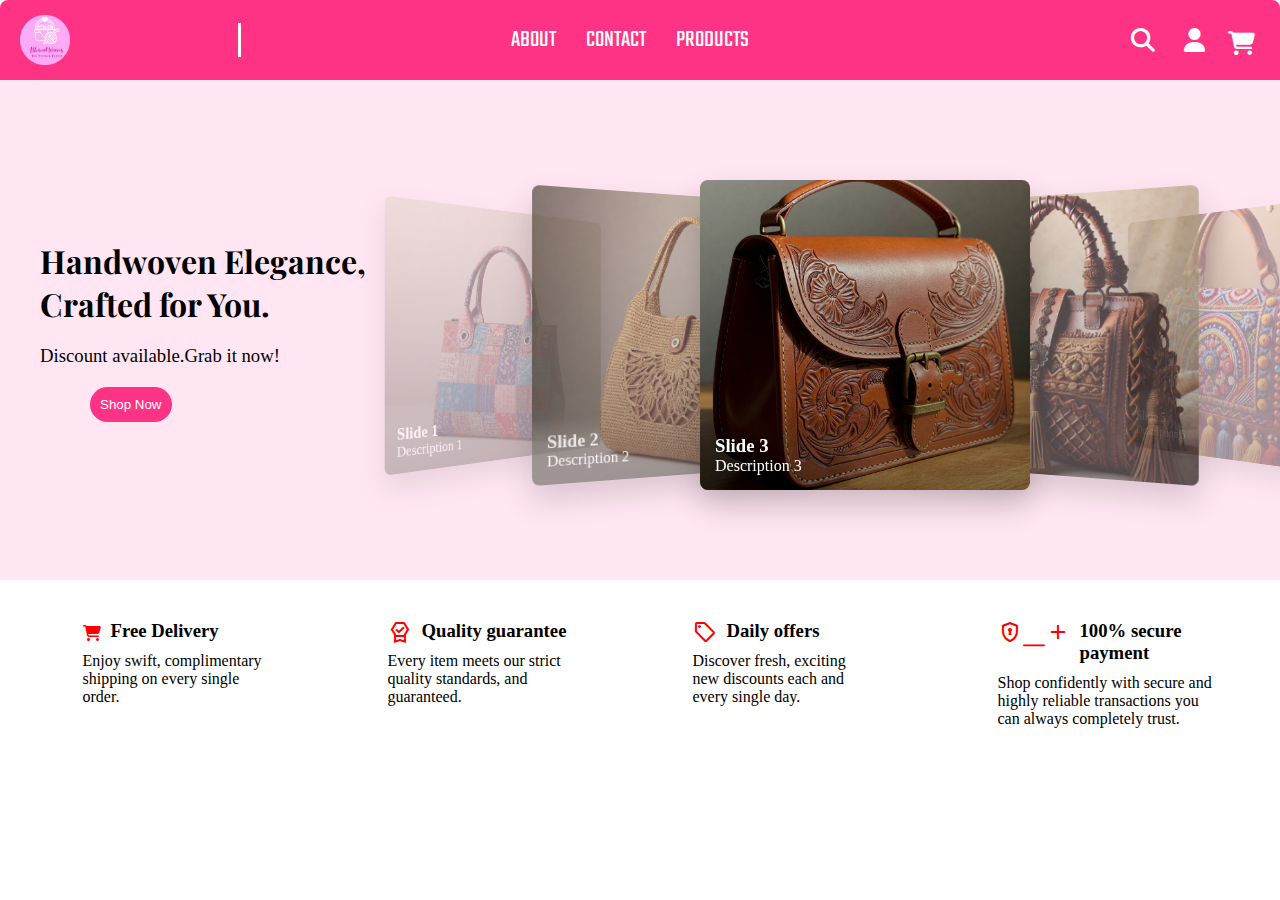
<file: Html Files/home.html>
<!DOCTYPE html>
<html lang="en">
<head>
  <meta charset="UTF-8" />
  <meta name="viewport" content="width=device-width, initial-scale=1.0"/>
  <title>Ethereal Weaves</title>
  <link rel="icon" href="../images/logo.png" type="img/png">
  <link rel="stylesheet" href="../Css Files/home.css">
  <link rel="stylesheet" href="../Css Files/testing.css">
  <link rel="preconnect" href="https://fonts.googleapis.com">
  <link rel="preconnect" href="https://fonts.gstatic.com" crossorigin>
  <link
    href="https://fonts.googleapis.com/css2?family=Bellota:ital,wght@0,300;0,400;0,700;1,300;1,400;1,700&family=Expletus+Sans:ital,wght@0,400..700;1,400..700&family=Teko:wght@300..700&display=swap"
    rel="stylesheet"
  >
  <link
    rel="stylesheet"
    href="https://cdnjs.cloudflare.com/ajax/libs/font-awesome/6.4.2/css/all.min.css"
  >
  <link rel="preconnect" href="https://fonts.googleapis.com">
  <link rel="preconnect" href="https://fonts.gstatic.com" crossorigin>
  <link
    href="https://fonts.googleapis.com/css2?family=Bellota:ital,wght@0,300;0,400;0,700;1,300;1,400;1,700&family=Eczar:wght@400..800&family=Expletus+Sans:ital,wght@0,400..700;1,400..700&family=Teko:wght@300..700&display=swap"
    rel="stylesheet"
  >
  <link rel="stylesheet" href="https://fonts.googleapis.com/css2?family=Material+Symbols+Outlined:opsz,wght,FILL,GRAD@24,400,0,0&icon_names=sell" />
  <link rel="stylesheet" href="https://fonts.googleapis.com/css2?family=Material+Symbols+Outlined:opsz,wght,FILL,GRAD@24,400,0,0&icon_names=editor_choice" />
  <link rel="stylesheet"
        href="https://fonts.googleapis.com/css2?family=Material+Symbols+Outlined:opsz,wght,FILL,GRAD@24,400,0,0" />
  <link rel="stylesheet" href="https://fonts.googleapis.com/css2?family=Material+Symbols+Outlined:opsz,wght,FILL,GRAD@24,400,0,0" />
  <link rel="stylesheet" href="https://fonts.googleapis.com/css2?family=Material+Symbols+Outlined:opsz,wght,FILL,GRAD@24,400,0,0" />
</head>
<body>
  <!-- NAVBAR (unchanged) -->
  <nav class="top">
    <div class="logo">
      <img src="../images/logo.png" alt="logo" />
    </div>
    <h1 class="hd"><span id="typewriter">Ethereal Weaves</span></h1>
    <div class="acon">
      <a href="#">ABOUT</a>
      <a href="#">CONTACT</a>
      <a href="#">PRODUCTS</a>
      <a href="#" id="cart"><i class="fas fa-shopping-cart"></i></a>
      <a href="#" id="account"><i class="fas fa-user"></i></a>
      <a href="#" id="search"><i class="fas fa-search"></i></a>
    </div>
  </nav>

  <!-- HERO SECTION (existing code) -->
  <div class="hero">
    <!-- Left side: existing .tag content (unchanged) -->
    <div class="tag">
      <h1>Handwoven Elegance, Crafted for You.</h1>
      <h3>Discount available.Grab it now!</h3>
      <button>Shop Now</button>
    </div>

    <!-- =========================
         NEW COVERFLOW SLIDER
         ========================= -->
    <div class="coverflow-container">
      <div class="coverflow-slider" id="coverflow-slider">
        <!-- Add as many slides as you like -->
        <div class="coverflow-slide"
             style="background-image: url('../images/img1.jpeg');"
             data-index="0">
          <div class="coverflow-caption">
            <h3>Slide 1</h3>
            <p>Description 1</p>
          </div>
        </div>
        <div class="coverflow-slide"
             style="background-image: url('../images/img2.jpeg');"
             data-index="1">
          <div class="coverflow-caption">
            <h3>Slide 2</h3>
            <p>Description 2</p>
          </div>
        </div>
        <div class="coverflow-slide"
             style="background-image: url('../images/img3.jpeg');"
             data-index="2">
          <div class="coverflow-caption">
            <h3>Slide 3</h3>
            <p>Description 3</p>
          </div>
        </div>
        <div class="coverflow-slide"
             style="background-image: url('../images/img4.webp');"
             data-index="3">
          <div class="coverflow-caption">
            <h3>Slide 4</h3>
            <p>Description 4</p>
          </div>
        </div>
        <div class="coverflow-slide"
        style="background-image: url('../images/img5.webp');"
        data-index="4">
     <div class="coverflow-caption">
       <h3>Slide 5</h3>
       <p>Description 5</p>
     </div>
   </div>
    
      </div>
    </div>
  </div>
  <!-- END HERO SECTION -->

  <!-- EXISTING FEATURE BOXES (unchanged) -->
  <div class="dhero">
    <div class="d1">
      <nav>
        <i class="fas fa-shopping-cart" id="kart" style="margin-top: 5px;"></i>
        <h3 style="margin-left: 10px; margin-bottom: 10px;">
          Free Delivery
        </h3>
      </nav>
      <p>Enjoy swift, complimentary shipping on every single order.</p>
    </div>

    <div class="d2">
      <nav>
        <span class="material-symbols-outlined" id="quality">editor_choice</span>
        <h3 style="margin-left: 10px; margin-bottom: 10px;">
          Quality guarantee
        </h3>
      </nav>
      <p>Every item meets our strict quality standards, and guaranteed.</p>
    </div>

    <div class="d3">
      <nav>
        <span class="material-symbols-outlined" id="sell">sell</span>
        <h3 style="margin-left: 10px; margin-bottom: 10px;">
          Daily offers
        </h3>
      </nav>
      <p>Discover fresh, exciting new discounts each and every single day.</p>
    </div>

    <div class="d4">
      <nav>
        <span class="material-symbols-outlined" id="pay">encrypted_add</span>
        <h3 style="margin-left: 10px; margin-bottom: 10px;">
          100% secure payment
        </h3>
      </nav>
      <p>Shop confidently with secure and highly reliable transactions you can always completely trust.</p>
    </div>
  </div>

  <!-- =========================
       NEW JS FOR COVERFLOW
       ========================= -->
       <script>
        // Grab the slider and its slides
        const coverflowSlider = document.getElementById('coverflow-slider');
        const coverflowSlides = Array.from(coverflowSlider.querySelectorAll('.coverflow-slide'));
      
        // Center slide index (start with whichever you like)
        let currentIndex = 2;
      
        // Position slides based on currentIndex
        function updateCoverflow() {
          coverflowSlides.forEach((slide, i) => {
            const offset = i - currentIndex;
            const translateX = offset * 180;
            const rotateY = offset * -30;
            const scale = Math.max(1 - Math.abs(offset) * 0.1, 0.7);
            const opacity = Math.max(1 - Math.abs(offset) * 0.3, 0);
      
            slide.style.transform = `
              translateX(${translateX}px)
              rotateY(${rotateY}deg)
              scale(${scale})
            `;
            slide.style.zIndex = 100 - Math.abs(offset);
            slide.style.opacity = opacity;
          });
        }
      
        // Click on a slide to bring it to the center
        coverflowSlides.forEach((slide, i) => {
          slide.addEventListener('click', () => {
            currentIndex = i;
            updateCoverflow();
          });
        });
      
        // Initialize positions on load
        updateCoverflow();
      
        // ==========================
        // AUTOPLAY FEATURE
        // ==========================
        // This will move to the next slide every 3 seconds (3000 ms).
        setInterval(() => {
          // Wrap around when reaching the last slide
          currentIndex = (currentIndex + 1) % coverflowSlides.length;
          updateCoverflow();
        }, 3000); // Adjust 3000 for a faster or slower interval
      </script>
      
</body>
</html>
</file>
<file: Css Files/home.css>
@import url('https://fonts.googleapis.com/css2?family=Bellota:ital,wght@0,300;0,400;0,700;1,300;1,400;1,700&family=Cookie&family=Eczar:wght@400..800&family=Expletus+Sans:ital,wght@0,400..700;1,400..700&family=Playfair+Display:ital,wght@0,400..900;1,400..900&family=Teko:wght@300..700&display=swap');
@import url('https://fonts.googleapis.com/css2?family=Bellota:ital,wght@0,300;0,400;0,700;1,300;1,400;1,700&family=Cookie&family=Eczar:wght@400..800&family=Expletus+Sans:ital,wght@0,400..700;1,400..700&family=Playfair+Display:ital,wght@0,400..900;1,400..900&family=Teko:wght@300..700&display=swap');

/* home.css */
* {
    margin: 0;
    padding: 0;
}

body {
    background: white;
}

.top {
    background-color: #ff3385;
    height: 80px;
    display: flex;
    color: white;
    align-items: center;
    border-start-start-radius: 8px;
    border-top-right-radius: 8px;
}

.top a {
    color: white;
    text-decoration: none;
    font-size: x-large;
    display: flex;
    margin-right: 20px;
    font-family: "Teko", sans-serif;
    padding: 5px;
    border-radius: 15px;
}

.acon {
    display: flex;
    justify-content: center;
    flex-grow: 1;
    margin-right: 10px;
}

.top a:hover {
    background-color: #ffe6f2;
    color: #ff3385;
}

#cart {
    margin-left: auto;
    margin-right: 20px;
    padding-top: 10px;
}

.logo img {
    height: 50px;
    width: 50px;
    margin-left: 20px;
}

.logo {
    display: flex;
}

/* Updated h1 container to reserve space for the typewriter effect */
.hd {
    display: flex;
    justify-content: center;
    align-items: center;
    font-size: 30px;
    font-family: "Cookie";
    width: 26ch; /* Fixed width matching the final text width */
}

/* ================================
   TYPEWRITER EFFECT STYLES
   ================================ */
#typewriter {
    display: inline-block;
    margin-right: 30px;
    margin-left: 5px;
    overflow: hidden;
    white-space: nowrap;
    width: 0;
    border-right: 3px solid white;
    animation: typing 2s steps(26, end) forwards,
               blink 1s steps(1, end) 4;
}

@keyframes typing {
    0% {
      width: 0;
      border-right: 3px solid white;
    }
    100% {
      width: 26ch;
      border-right: none;
    }
}

@keyframes blink {
    50% {
      border-color: transparent;
    }
}

/* =============================================
   Center the .acon exactly in the nav
   ============================================= */
.top {
    position: relative;
}
.acon {
    position: absolute;
    left: 50%;
    transform: translateX(-50%);
    margin-right: 0; /* override previous margin-right */
}

/* =============================================
   Pin the cart icon at the right end
   ============================================= */
.acon {
    width: 100%;
    justify-content: center;
}

#cart {
    position: absolute;
    right: 20px;
    top: 50%;
    transform: translateY(-50%);
    margin-right: 0 !important;
}

/* NEW: Account icon near cart, to the left */
#account {
    position: absolute;
    right: 60px;               /* 40px to the left of the cart */
    top: 50%;
    transform: translateY(-50%);
    margin-right: 0 !important;
    font-size: x-large;
    color: white;
    text-decoration: none;
    display: flex;
    padding: 5px;
    border-radius: 15px;
    font-family: "Teko", sans-serif;
}
#account:hover {
    background-color: #ffe6f2;
    color: #ff3385;
}

.tag h1 {
  font-family: "Playfair Display";
}

.hero {
  display: flex;
  height: 500px;
  background-color: #ffe6f2;
  align-items: center;
}

.tag {
  display: flex;
  width: 400px;
  margin-left: 40px;
  flex-direction: column;
  row-gap: 20px;
}

.tag h3 {
  font-weight: normal;
}

.tag button {
  width: fit-content;
  background-color: #ff3385;
  color: white;
  padding: 10px;
  border: none;
  border-radius: 18px;
  margin-left: 50px;
}

#kart {
  color: red;
}

.dhero {
  display: flex;
  justify-content: space-around;
}

.d1 {
  display: flex;
  flex-direction: column;
  justify-content: space-between;
  width: 180px;
  margin-left: 40px;
  margin-top: 20px;
  height: fit-content;
  padding: 20px;
}

.d1 nav {
  display: flex;
  flex-direction: row;
}

.d2 {
  display: flex;
  flex-direction: column;
  justify-content: space-between;
  width: 180px;
  margin-left: 40px;
  margin-top: 20px;
  height: fit-content;
  padding: 20px;
}

.d2 nav {
  display: flex;
  flex-direction: row;
}

#quality {
  color: red;
}

.d3 {
  display: flex;
  flex-direction: column;
  justify-content: space-between;
  width: 180px;
  margin-left: 40px;
  margin-top: 20px;
  height: fit-content;
  padding: 20px;
}

.d3 nav {
  display: flex;
  flex-direction: row;
}

#sell {
  color: red;
}

.d4 {
  display: flex;
  flex-direction: column;
  justify-content: space-between;
  width: 220px;
  margin-left: 40px;
  margin-top: 20px;
  margin-right: 20px;
  height: fit-content;
  padding-left: 20px;
  padding-right: 20px;
  padding-top: 20px;
  padding-bottom: 10px;
}

.d4 nav {
  display: flex;
  flex-direction: row;
}

#pay {
  color: red;
}

.d1:hover {
  background-color: #f7f7f7;
  border: 1px solid #ddd;
  border-radius: 8px;
  box-shadow: 0 2px 5px rgba(0, 0, 0, 0.1);
  padding: 15px;
}

.d2:hover {
  background-color: #f7f7f7;
  border: 1px solid #ddd;
  border-radius: 8px;
  box-shadow: 0 2px 5px rgba(0, 0, 0, 0.1);
  padding: 15px;
}

.d3:hover {
  background-color: #f7f7f7;
  border: 1px solid #ddd;
  border-radius: 8px;
  box-shadow: 0 2px 5px rgba(0, 0, 0, 0.1);
  padding: 15px;
}

.d4:hover {
  background-color: #f7f7f7;
  border: 1px solid #ddd;
  border-radius: 8px;
  box-shadow: 0 2px 5px rgba(0, 0, 0, 0.1);
  transform: scale(1);
}

/* Animation for hero text */
@keyframes fadeInUp {
  from {
    opacity: 0;
    transform: translateY(20px);
  }
  to {
    opacity: 1;
    transform: translateY(0);
  }
}

.tag h1 {
  font-family: "Playfair Display";
  animation: fadeInUp 0.9s ease forwards;
}

.tag h3 {
  font-weight: normal;
  animation: fadeInUp 0.9s ease 0.5s forwards;
}

.tag button {
  animation: fadeInUp 0.9s ease 0.8s forwards;
}

#account {
  position: absolute;
  right: 70px;  /* Increased from 60px to 100px for more spacing */
  top: 50%;
  transform: translateY(-50%);
  margin-right: 0 !important;
  font-size: x-large;
  color: white;
  text-decoration: none;
  display: flex;
  padding: 5px;
  border-radius: 15px;
  font-family: "Teko", sans-serif;
}
/* NEW: Search icon styling */
#search {
  position: absolute;
  right: 120px;  /* Adjust this value for spacing */
  top: 50%;
  transform: translateY(-50%);
  margin-right: 0 !important;
  font-size: x-large;
  color: white;
  text-decoration: none;
  display: flex;
  padding: 5px;
  border-radius: 15px;
  font-family: "Teko", sans-serif;
}
#search:hover {
  background-color: #ffe6f2;
  color: #ff3385;
}
</file>
<file: Css Files/testing.css>
/* =============================================
   NEW COVERFLOW SLIDER CSS (added at the bottom)
   ============================================= */

/* This container will be on the right side of the hero, next to .tag */
.coverflow-container {
  /* Expand to fill remaining horizontal space in .hero */
  flex: 1;
  display: flex;
  align-items: center;
  justify-content: center;
  /* If you want to see the boundary for debugging:
     border: 1px dashed red; */
}

/* We need perspective on the container so 3D transforms are visible */
.coverflow-container {
  perspective: 1000px;
}

/* The "stage" for the slides */
.coverflow-slider {
  position: relative;
  width: 320px;   /* Adjust to your liking */
  height: 300px;  /* Adjust to your liking */
  overflow:visible; /* Ensure the enlarged slide doesn’t push out the container */
  perspective: 1000px;
}

/* Each individual slide */
.coverflow-slide {
  position: absolute;
  width: 300px;
  height: 280px;
  background-size: cover;
  background-position: center;
  border-radius: 8px;
  box-shadow: 0 15px 30px rgba(0, 0, 0, 0.2);
  transform-style: preserve-3d;
  transition: transform 0.7s ease, opacity 0.7s ease;
  cursor: pointer;
  display: flex;
  flex-direction: column;
  justify-content: flex-end;
  color: #fff;
  padding: 15px;
}

/* Optional overlay for text readability */
.coverflow-slide::before {
  content: "";
  position: absolute;
  top: 0; left: 0;
  width: 100%; height: 100%;
  background: linear-gradient(to top, rgba(0,0,0,0.5), transparent);
  border-radius: 8px;
  z-index: 1;
}

.coverflow-caption {
  position: relative;
  z-index: 2; /* Above overlay */
}

/* Responsive: shrink the slider on smaller screens */
@media (max-width: 768px) {
  .coverflow-slider {
    width: 240px;
    height: 220px;
  }
  .coverflow-slide {
    width: 220px;
    height: 200px;
  }
}

@media (max-width: 480px) {
  .coverflow-slider {
    width: 180px;
    height: 160px;
  }
  .coverflow-slide {
    width: 160px;
    height: 140px;
  }
}
</file>
